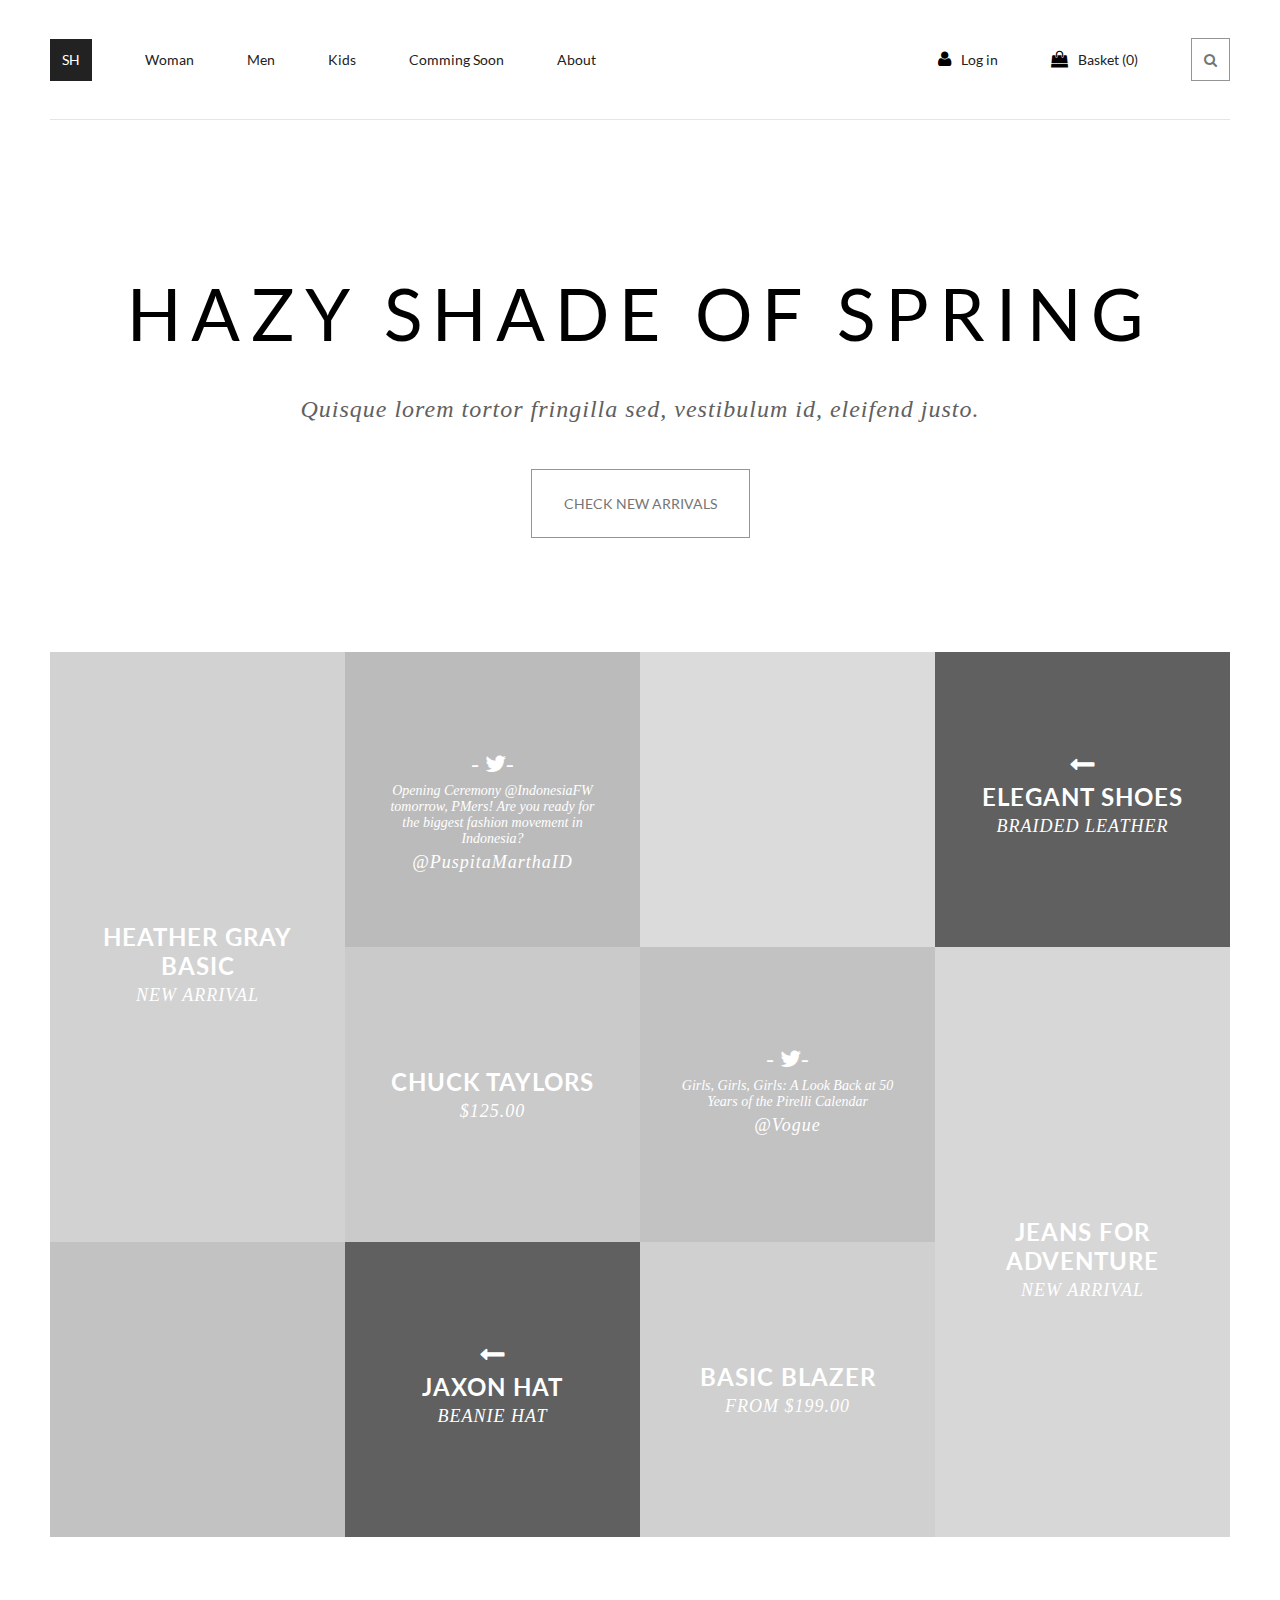
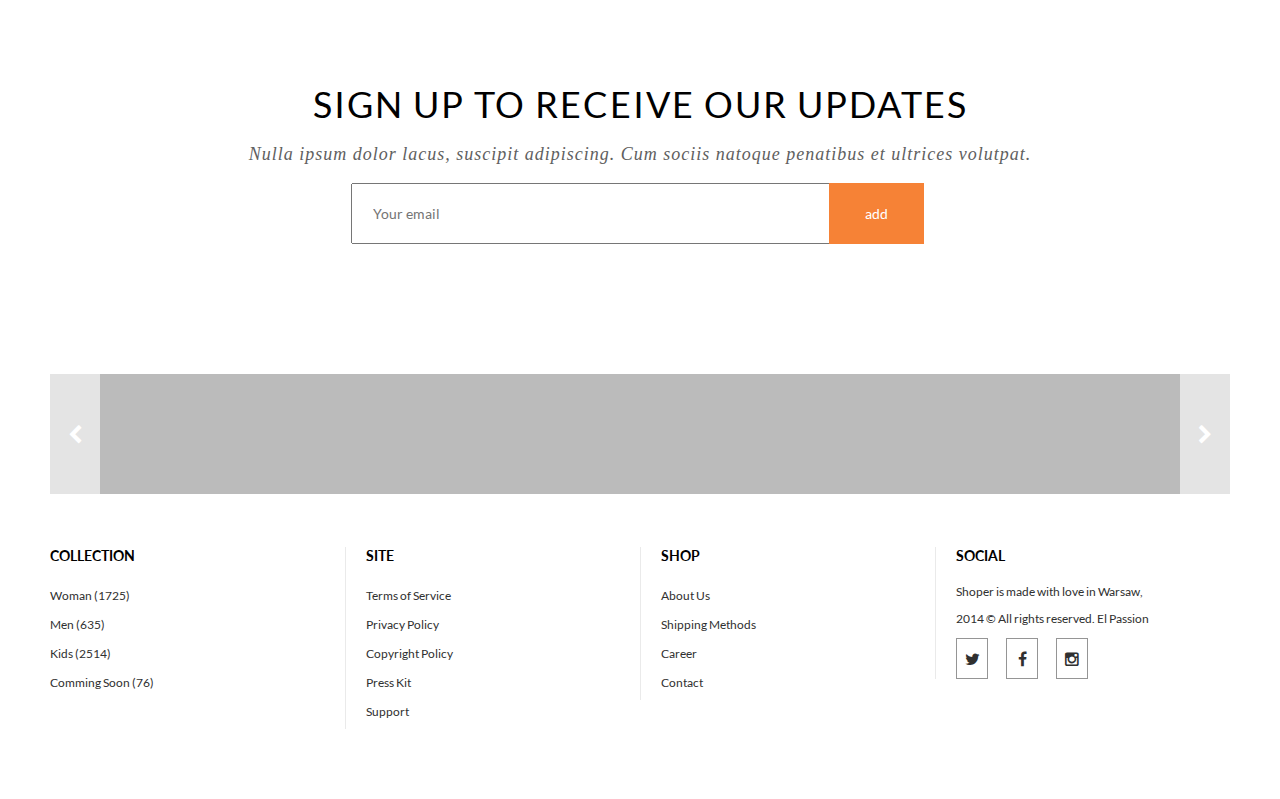
<file: index.html>
<!DOCTYPE HTML>
<html>
<head>
  <meta http-equiv="content-type" content="text/html; charset=utf-8">

  <title>SH - Homepage</title>
  <link rel="stylesheet" href="styles/normalize.css">
  <link rel="stylesheet" href="fonts/font-awesome/css/font-awesome.min.css">
  <link href="https://fonts.googleapis.com/css?family=Lato:400,400italic,700,700italic" rel="stylesheet" type="text/css">
  <link rel="stylesheet" href="styles/common.css">
  <link rel="stylesheet" href="styles/main.css">
</head>
<body class="container">
  <header class="clearfix">
    <div class="shop-links">
      <nav>
      <h1><a href="#">SH</a></h1>
        <ul>
          <li><a href="#">Woman</a></li>
          <li><a href="#">Men</a></li>
          <li><a href="#">Kids</a></li>
          <li><a href="#">Comming Soon</a></li>
          <li><a href="#">About</a></li>
        </ul>
      </nav>
    </div>
    <div class="user-links">
      <ul>
        <li class="user-links-login"><a href="#">Log in</a></li>
        <li class="user-links-cart"><a href="#">Basket (0)</a></li>
      </ul>
      <a href="#" title="Search Shop" class="btn-primary"><span class="fa fa-search"></span></a>
    </div>
  </header>
  <main>
    <div class="slider">
      <h1 class="section-title">hazy shade of spring</h1>
      <p class="section-caption">Quisque lorem tortor fringilla sed, vestibulum id, eleifend justo.</p>
      <a href="#" class="btn-primary">check new arrivals</a>
    </div>
    <div class="promotions clearfix">
      <div class="tall-cell bg-gray-d2">
        <h2>heather gray basic</h2>
        <p>new arrival</p>
      </div>
      <div class="bg-gray-bb">
        <blockquote class="tweet-quote">
          <i>Opening Ceremony @IndonesiaFW tomorrow, PMers! Are you ready for the biggest fashion movement in Indonesia?</i>
        </blockquote>
        <p>@PuspitaMarthaID</p>
      </div>
      <div class="bg-gray-db">
      </div>
      <div class="bg-gray-60">
        <h2 class="arrow-before">elegant shoes</h2>
        <p>braided leather</p>
      </div>
      <div class="bg-gray-ca">
        <h2>chuck taylors</h2>
        <p>$125.00</p>
      </div>
      <div class="bg-gray-c2">
        <blockquote class="tweet-quote">
          <i>Girls, Girls, Girls: A Look Back at 50 Years of the Pirelli Calendar</i>
        </blockquote>
        <p>@Vogue</p>
      </div>
      <div class="tall-cell bg-gray-d7 float-right">
        <h2>jeans for adventure</h2>
        <p>new arrival</p>
      </div>
      <div class="bg-gray-c2">
      </div>
      <div class="bg-gray-60">
        <h2 class="arrow-before">jaxon hat</h2>
        <p>beanie hat</p>
      </div>
      <div class="bg-gray-d0">
        <h2>basic blazer</h2>
        <p>from $199.00</p>
      </div>
    </div>
    <div class="newsletter">
      <h3 class="section-title">sign up to receive our updates</h3>
      <p class="section-caption">Nulla ipsum dolor lacus, suscipit adipiscing. Cum sociis natoque penatibus et ultrices volutpat.</p>
      <form action="" method="post">
        <input type="email" placeholder="Your email">
        <button type="submit" class="btn-submit">add</button>
      </form>
    </div>
  </main>
  <aside class="recomendations">
    <a href="#" class="left-arrow-slider"><span class="fa fa-chevron-left"></span></a>
    <div></div>
    <a href="#" class="right-arrow-slider"><span class="fa fa-chevron-right"></span></a>
  </aside>
  <footer>
    <nav class="footer-links clearfix">
      <div>
        <h1>collection</h1>
        <ul>
          <li><a href="#">Woman (1725)</a></li>
          <li><a href="#">Men (635)</a></li>
          <li><a href="#">Kids (2514)</a></li>
          <li><a href="#">Comming Soon (76)</a></li>
        </ul>
      </div>
      <div>
        <h1>site</h1>
        <ul>
          <li><a href="#">Terms of Service</a></li>
          <li><a href="#">Privacy Policy</a></li>
          <li><a href="#">Copyright Policy</a></li>
          <li><a href="#">Press Kit</a></li>
          <li><a href="#">Support</a></li>
        </ul>
      </div>
      <div>
        <h1>shop</h1>
        <ul>
          <li><a href="#">About Us</a></li>
          <li><a href="#">Shipping Methods</a></li>
          <li><a href="#">Career</a></li>
          <li><a href="#">Contact</a></li>
        </ul>
      </div>
       <div class="footer-links-copyrights">
        <h1>social</h1>
        <p>Shoper is made with love in Warsaw,</p><p>2014 © All rights reserved. El Passion</p>
        <div class="footer-social">
          <a href="#" class="btn-primary"><span class="fa fa-twitter"></span></a>
          <a href="#" class="btn-primary"><span class="fa fa-facebook"></span></a>
          <a href="#" class="btn-primary"><span class="fa fa-instagram"></span></a>
        </div>
      </div>

    </nav>
  </footer>
</body>
</html>
</file>
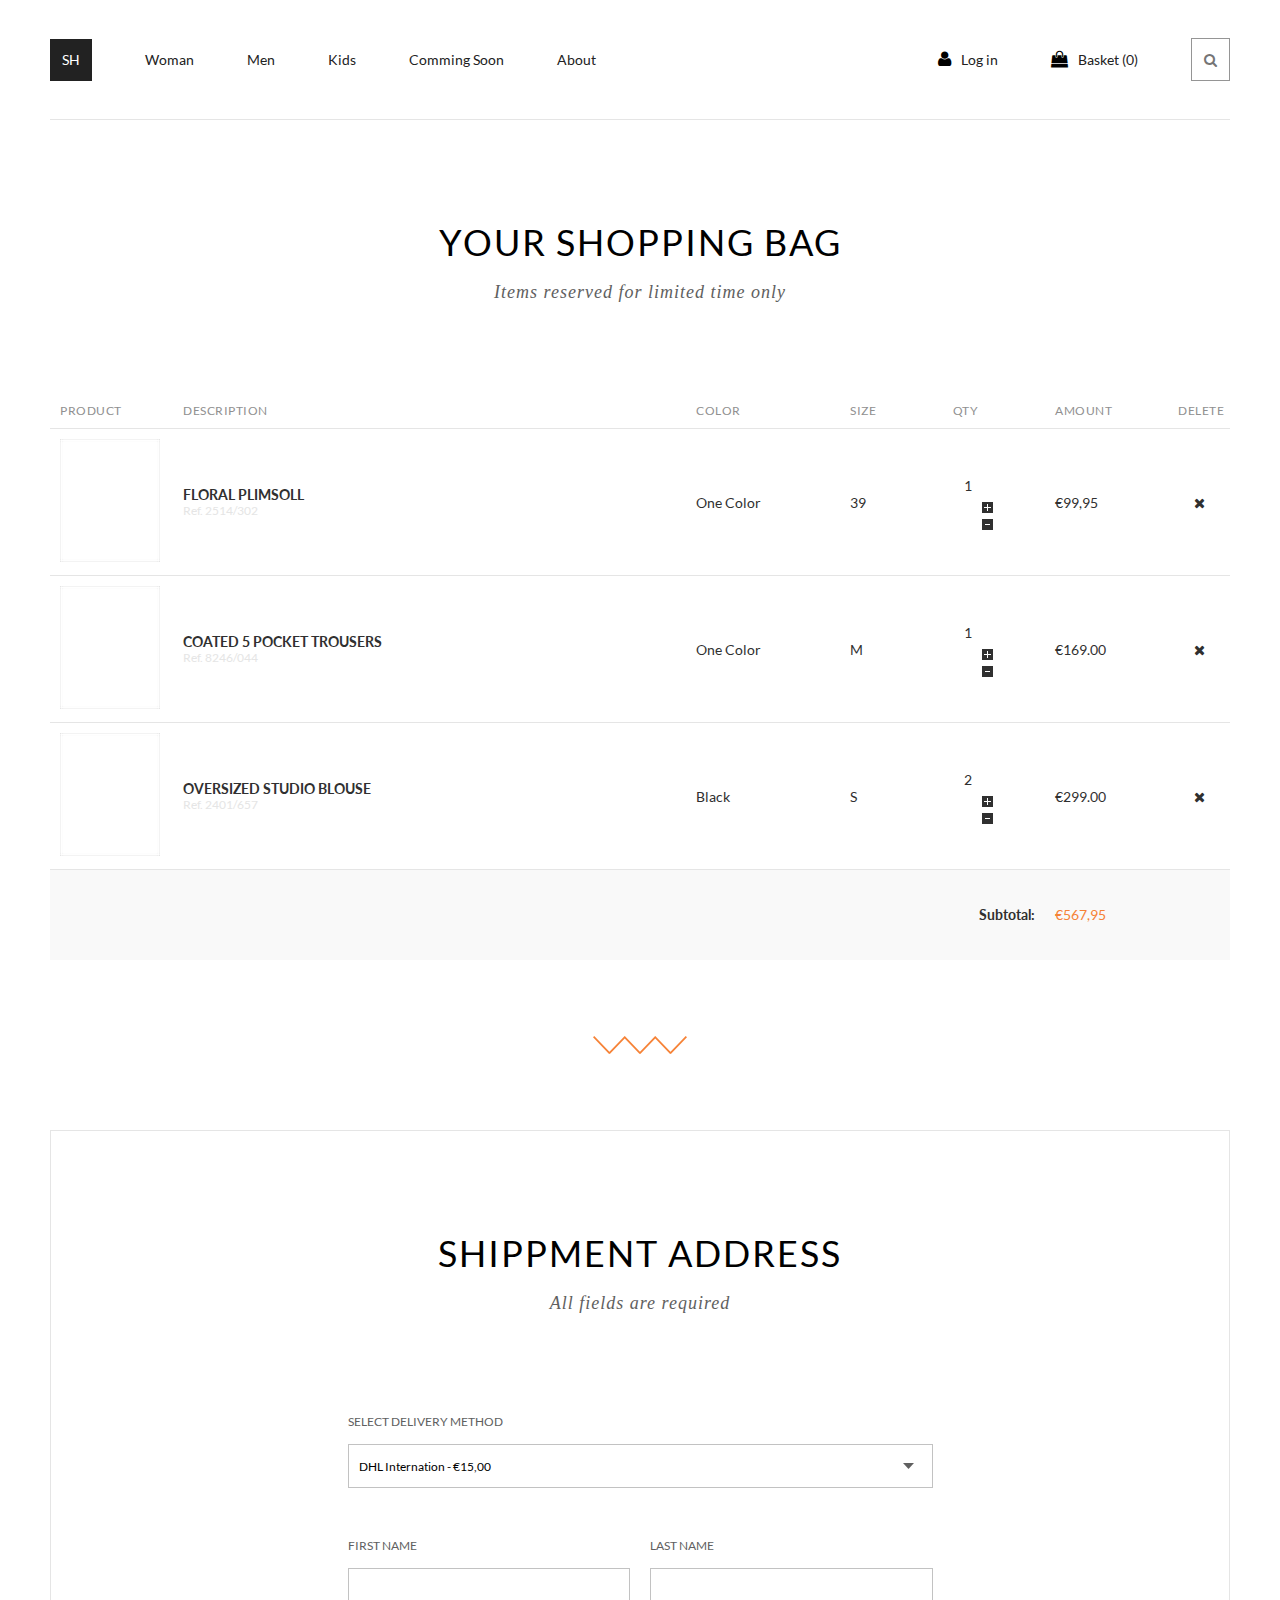
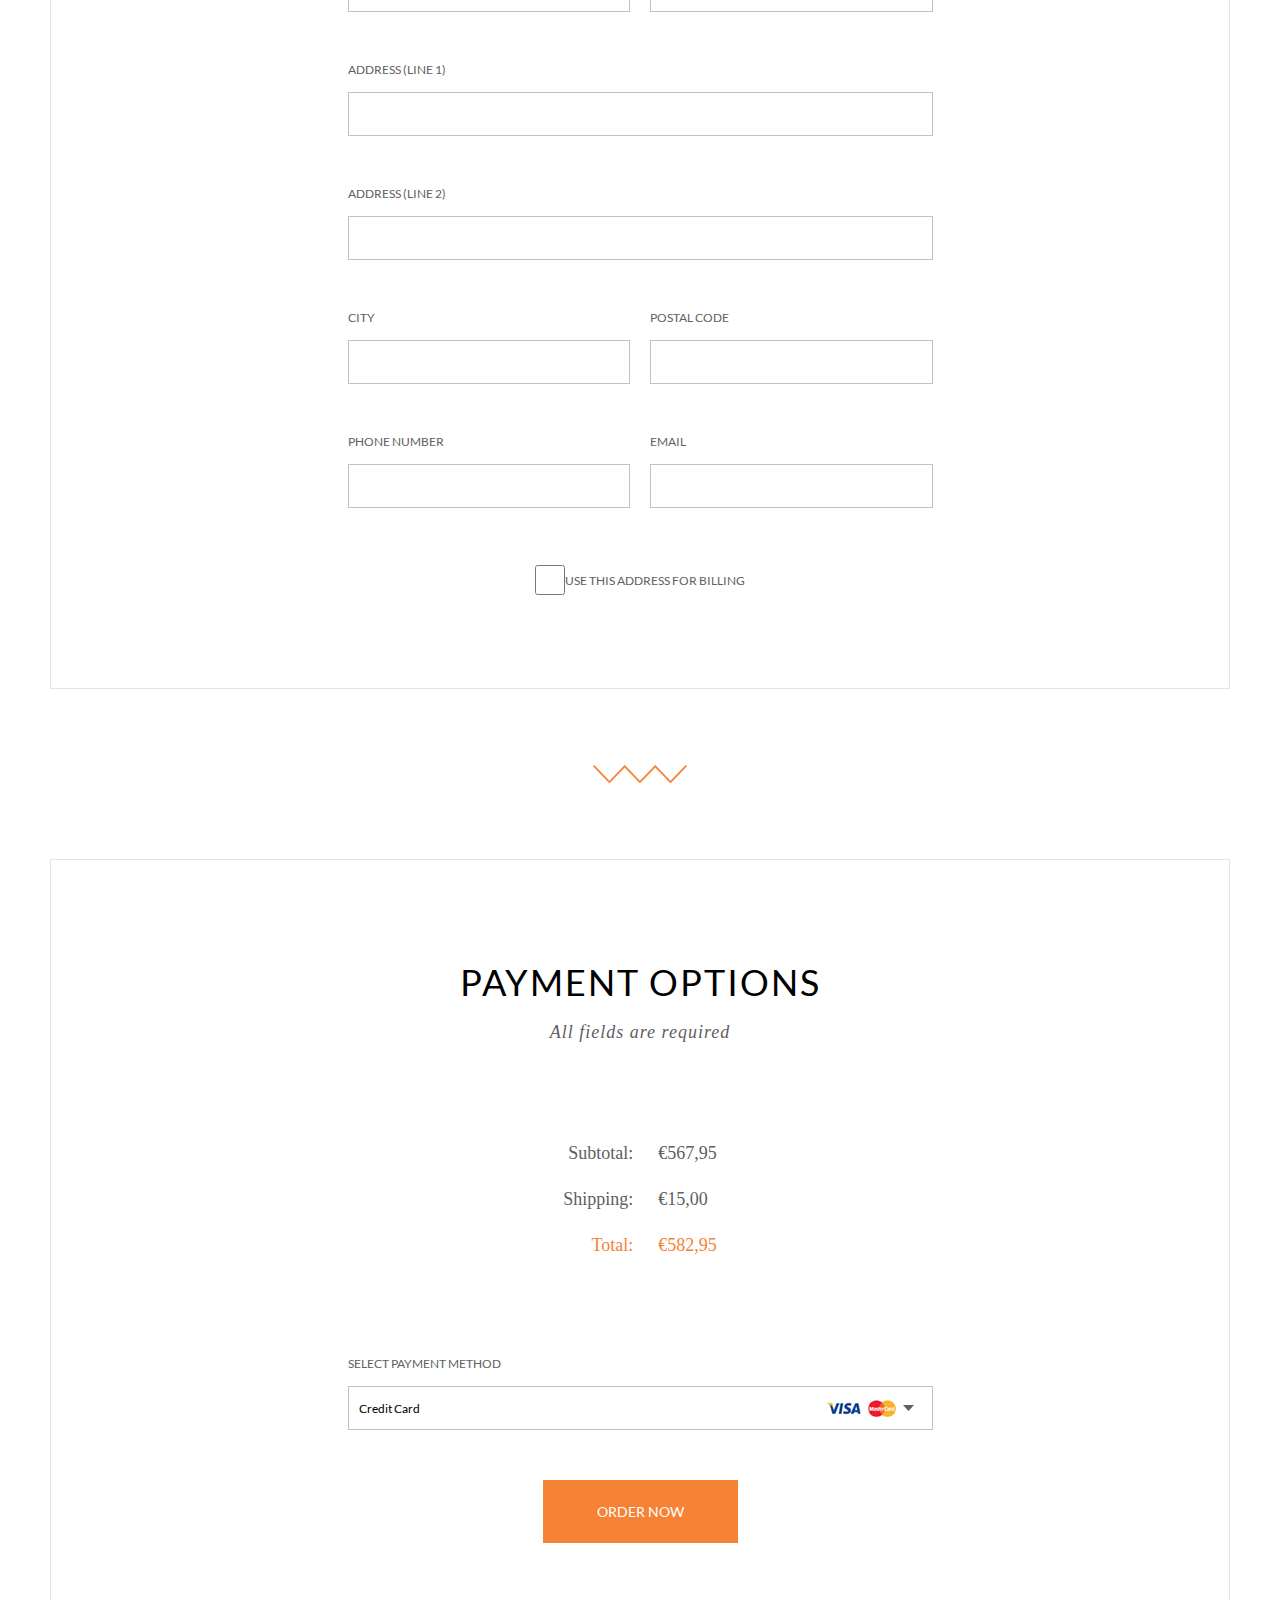
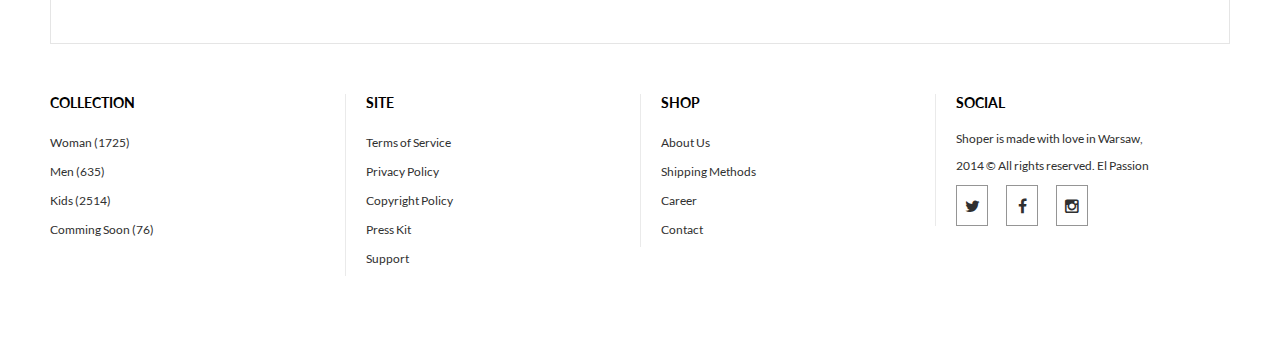
<file: cart.html>
<!DOCTYPE HTML>
<html>
<head>
  <meta http-equiv="content-type" content="text/html; charset=utf-8">

  <title>SH - Homepage</title>
  <link rel="stylesheet" href="styles/normalize.css">
  <link rel="stylesheet" href="fonts/font-awesome/css/font-awesome.min.css">
  <link href="https://fonts.googleapis.com/css?family=Lato:400,400italic,700,700italic" rel="stylesheet" type="text/css">
  <link rel="stylesheet" href="styles/common.css">
  <link rel="stylesheet" href="styles/cart.css">
</head>
<body class="container">
  <header class="clearfix">
    <div class="shop-links">
      <nav>
      <h1><a href="#">SH</a></h1>
        <ul>
          <li><a href="#">Woman</a></li>
          <li><a href="#">Men</a></li>
          <li><a href="#">Kids</a></li>
          <li><a href="#">Comming Soon</a></li>
          <li><a href="#">About</a></li>
        </ul>
      </nav>
    </div>
    <div class="user-links">
      <ul>
        <li class="user-links-login"><a href="#">Log in</a></li>
        <li class="user-links-cart"><a href="#">Basket (0)</a></li>
      </ul>
      <a href="#" title="Search Shop" class="btn-primary"><span class="fa fa-search"></span></a>
    </div>
  </header>
  <main>
  <form action="" id="checkout-form" method="post">
       <div class="shopping-bag">
      <div class="shopping-bag__header">
        <h1 class="section-title">your shopping bag</h1>
        <p class="section-caption">Items reserved for limited time only</p>
      </div>
      <div class="shopping-bag__content">
        <table class="cart-table">
          <thead>
            <tr>
              <th>product</th>
              <th>Description</th>
              <th>color</th>
              <th>size</th>
              <th>qty</th>
              <th>amount</th>
              <th>delete</th>
            </tr>
          </thead>
          <tbody>
            <tr>
              <td class="cart-product-image"><img src="images/product-image.jpg" alt="Product Image"></td>
              <td class="cart-description">
                <h2>floral plimsoll</h2>
                <p>Ref. 2514/302</p>
              </td>
              <td class="cart-color">One Color</td>
              <td class="cart-size">39</td>
              <td class="cart-qty">
                <input type="text" class="qty" value="1">
                <div class="qty-control clearfix">
                  <a href="#" class="add-qty"><img src="images/+.png" alt="add"></a>
                  <a href="#" class="sub-qty"><img src="images/-.png" alt="remove"></a>
                </div>
              </td>
              <td class="cart-amount">€99,95</td>
              <td class="cart-delete"><a href="#"><span class="fa fa-times"></span></a></td>
            </tr>
            <tr>
              <td class="cart-product-image"><img src="images/product-image.jpg" alt="Product Image"></td>
              <td class="cart-description">
                <h2>coated 5 pocket trousers</h2>
                <p>Ref. 8246/044</p>
              </td>
              <td class="cart-color">One Color</td>
              <td class="cart-size">M</td>
              <td class="cart-qty">
                <input type="text" class="qty" value="1">
                <div class="qty-control clearfix">
                  <a href="#" class="add-qty"><img src="images/+.png" alt="add"></a>
                  <a href="#" class="sub-qty"><img src="images/-.png" alt="remove"></a>
                </div>
              </td>
              <td class="cart-amount">€169.00</td>
              <td class="cart-delete"><a href="#"><span class="fa fa-times"></span></a></td>
            </tr>
            <tr>
              <td class="cart-product-image"><img src="images/product-image.jpg" alt="Product Image"></td>
              <td class="cart-description">
                <h2>oversized studio blouse</h2>
                <p>Ref. 2401/657</p>
              </td>
              <td class="cart-color">Black</td>
              <td class="cart-size">S</td>
              <td class="cart-qty">
                <input type="text" class="qty" value="2">
                <div class="qty-control clearfix">
                  <a href="#" class="add-qty"><img src="images/+.png" alt="add"></a>
                  <a href="#" class="sub-qty"><img src="images/-.png" alt="remove"></a>
                </div>
              </td>
              <td class="cart-amount">€299.00</td>
              <td class="cart-delete"><a href="#"><span class="fa fa-times"></span></a></td>
            </tr>
            <tr class="cart-total">
              <td colspan="5">Subtotal:</td>
              <td colspan="2">€567,95</td>
            </tr>
          </tbody>
        </table>
      </div>
    </div>
    <div class="divider"></div>
    <div class="shippment">
      <div class="shippment__header">
        <h1 class="section-title">Shippment address</h1>
        <p class="section-caption">All fields are required</p>
      </div>
      <div class="shippment__content">
        <div class="control-group">
          <label for="">select delivery method</label>
          <select name="delivery_option" id="">
            <option value="">DHL Internation - €15,00</option>
          </select>
        </div>
        <div class="control-group-nested">
          <div class="control-group">
            <label for="">first name</label>
            <input type="text" name="" id="" value="" required>
          </div>
          <div class="control-group">
            <label for="">last name</label>
            <input type="text" name="" id="" value="" required>
          </div>
        </div>
        <div class="control-group">
          <label for="">address <span>(line 1)</span></label>
          <input type="text" name="" id="" value="" required>
        </div>
        <div class="control-group">
          <label for="">address <span>(line 2)</span></label>
          <input type="text" name="" id="" value="" required>
        </div>
        <div class="control-group-nested">
          <div class="control-group">
            <label for="">city</label>
            <input type="text" name="" id="" value="" required>
          </div>
          <div class="control-group">
            <label for="">postal code</label>
            <input type="text" name="" id="post-code" value="" required>
          </div>
        </div>
        <div class="control-group-nested">
          <div class="control-group">
            <label for="">phone number</label>
            <input type="text" name="" id="phone" value="" required>
          </div>
          <div class="control-group">
            <label for="">email</label>
            <input type="email" name="" id="" value="" required>
          </div>
        </div>
        <div class="control-group text-center">
          <label>
            <input type="checkbox" name="" id="" value="">Use this address for Billing
          </label>
        </div>
      </div>
    </div>
    <div class="divider"></div>
    <div class="payment">
      <div class="payment__header">
        <h1 class="section-title">payment options</h1>
        <p class="section-caption">All fields are required</p>
      </div>
      <div class="payment__content">
        <table>
          <tbody>
            <tr>
              <td>Subtotal:</td>
              <td>€567,95</td>
            </tr>
            <tr>
              <td>Shipping:</td>
              <td>€15,00</td>
            </tr>
            <tr>
              <td>Total:</td>
              <td>€582,95</td>
            </tr>
          </tbody>
        </table>
        <div class="control-group">
          <label for="">select payment method</label>
          <select name="payment_method" id="">
            <option value="credit_card">Credit Card</option>
            <option value="cod">Cash on Delivery</option>
          </select>
        </div>
        <button type="submit" class="btn-submit">order now</button>
      </div>
    </div>
  </form>
  </main>
  <footer>
    <nav class="footer-links clearfix">
      <div>
        <h1>collection</h1>
        <ul>
          <li><a href="#">Woman (1725)</a></li>
          <li><a href="#">Men (635)</a></li>
          <li><a href="#">Kids (2514)</a></li>
          <li><a href="#">Comming Soon (76)</a></li>
        </ul>
      </div>
      <div>
        <h1>site</h1>
        <ul>
          <li><a href="#">Terms of Service</a></li>
          <li><a href="#">Privacy Policy</a></li>
          <li><a href="#">Copyright Policy</a></li>
          <li><a href="#">Press Kit</a></li>
          <li><a href="#">Support</a></li>
        </ul>
      </div>
      <div>
        <h1>shop</h1>
        <ul>
          <li><a href="#">About Us</a></li>
          <li><a href="#">Shipping Methods</a></li>
          <li><a href="#">Career</a></li>
          <li><a href="#">Contact</a></li>
        </ul>
      </div>
       <div class="footer-links-copyrights">
        <h1>social</h1>
        <p>Shoper is made with love in Warsaw,</p><p>2014 © All rights reserved. El Passion</p>
        <div class="footer-social">
          <a href="#" class="btn-primary"><span class="fa fa-twitter"></span></a>
          <a href="#" class="btn-primary"><span class="fa fa-facebook"></span></a>
          <a href="#" class="btn-primary"><span class="fa fa-instagram"></span></a>
        </div>
      </div>

    </nav>
  </footer>
  <script src="scripts/jquery-2.2.2.min.js"></script>
  <script src="scripts/cart.js"></script>
</body>
</html>
</file>
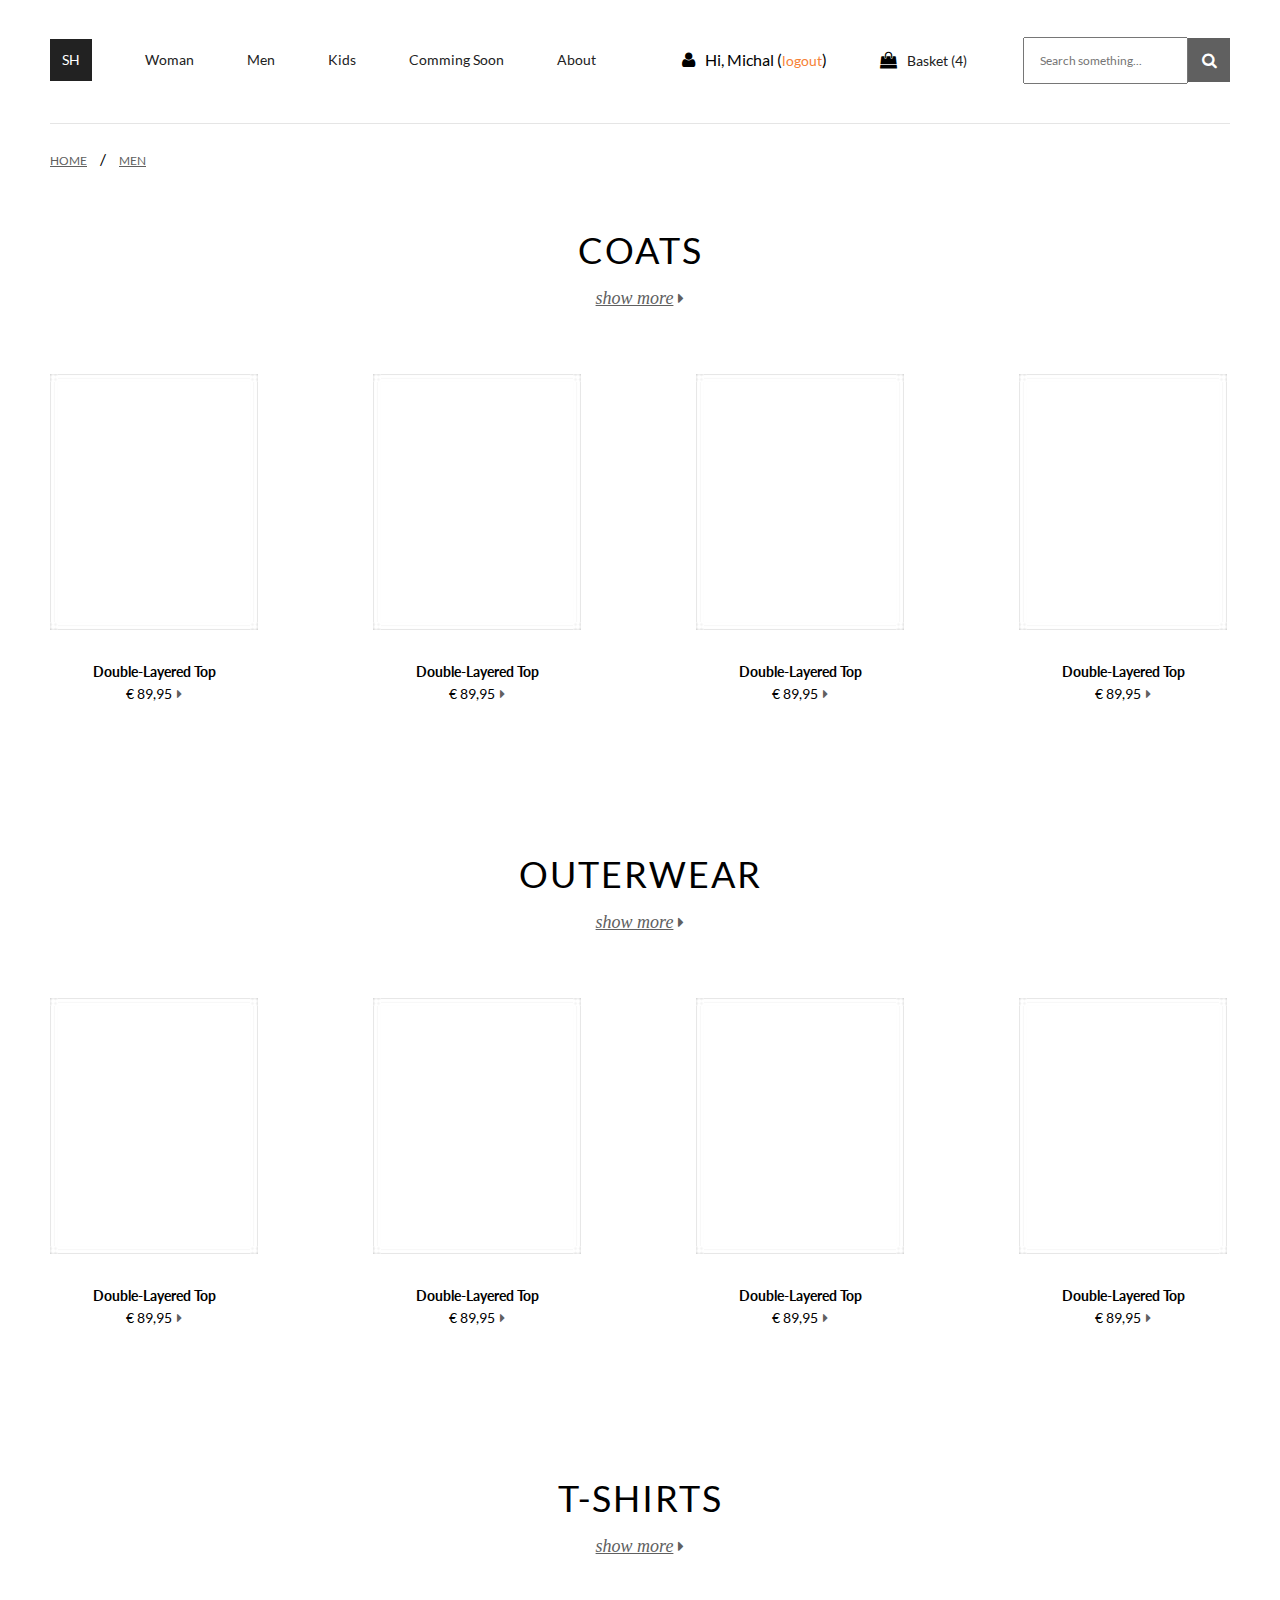
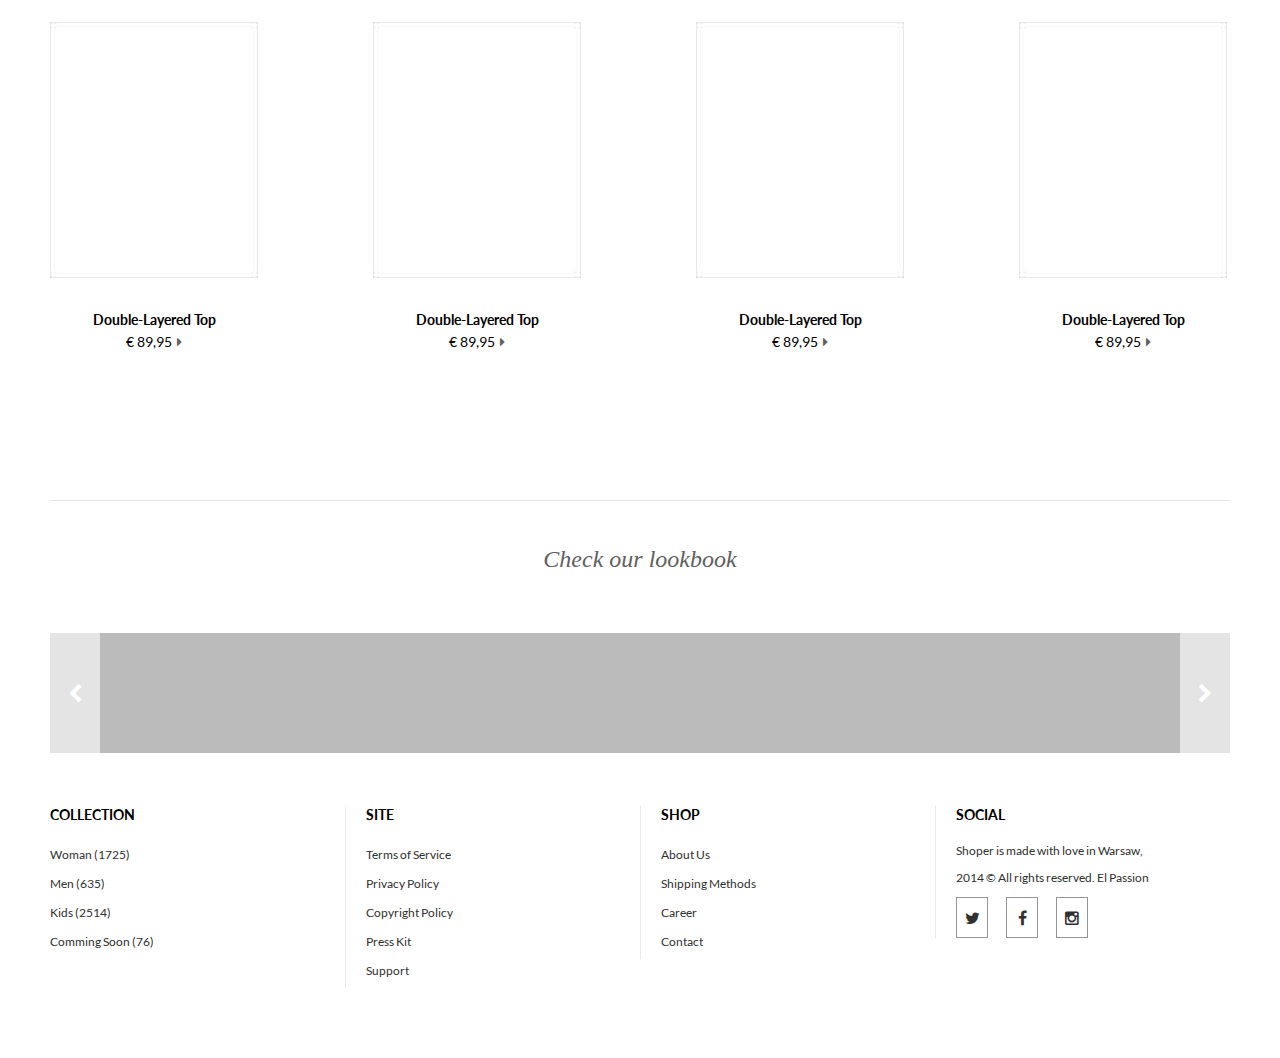
<file: category.html>
<!DOCTYPE HTML>
<html>
<head>
  <meta http-equiv="content-type" content="text/html; charset=utf-8">

  <title>SH - Homepage</title>
  <link rel="stylesheet" href="styles/normalize.css">
  <link rel="stylesheet" href="fonts/font-awesome/css/font-awesome.min.css">
  <link href="https://fonts.googleapis.com/css?family=Lato:400,400italic,700,700italic" rel="stylesheet" type="text/css">
  <link rel="stylesheet" href="styles/common.css">
  <link rel="stylesheet" href="styles/category.css">
</head>
<body class="container">
  <header class="clearfix">
    <div class="shop-links">
      <nav>
      <h1><a href="#">SH</a></h1>
        <ul>
          <li><a href="#">Woman</a></li>
          <li><a href="#">Men</a></li>
          <li><a href="#">Kids</a></li>
          <li><a href="#">Comming Soon</a></li>
          <li><a href="#">About</a></li>
        </ul>
      </nav>
    </div>
    <div class="user-links">
      <ul>
        <li class="user-links-login user-loggedin">Hi, Michal (<a href="#">logout</a>)</li>
        <li class="user-links-cart"><a href="#">Basket (4)</a></li>
      </ul>
      <form action="" method="post" class="search-shop-form">
        <input type="text" placeholder="Search something...">
        <button type="submit"><span class="fa fa-search"></span></button>
      </form>
    </div>
  </header>
  <main>
    <div class="breadcrumbs">
      <ul itemscope itemtype="http://schema.org/BreadcrumbList">
        <li itemprop="itemListElement" itemscope
      itemtype="http://schema.org/ListItem">
          <a itemprop="item" href="#"><span itemprop="name">home</span></a>
          <meta itemprop="position" content="1" />
        </li>
        <li itemprop="itemListElement" itemscope
      itemtype="http://schema.org/ListItem">
          <a itemprop="item" href="#"><span itemprop="name">men</span></a>
          <meta itemprop="position" content="2" />
        </li>
      </ul>
    </div>
    <div class="category-preview">
      <h1 class="section-title">coats</h1>
      <p><a href="#">show more</a></p>
        <ul class="product-cards">
          <li>
            <a href="#"><img src="images/product-image.jpg" alt="Product Name"></a>
            <h2><a href="#">Double-Layered Top</a></h2>
            <p>€ 89,95</p>
          </li>
          <li>
            <a href="#"><img src="images/product-image.jpg" alt="Product Name"></a>
            <h2><a href="#">Double-Layered Top</a></h2>
            <p>€ 89,95</p>
          </li>
          <li>
            <a href="#"><img src="images/product-image.jpg" alt="Product Name"></a>
            <h2><a href="#">Double-Layered Top</a></h2>
            <p>€ 89,95</p>
          </li>
          <li>
            <a href="#"><img src="images/product-image.jpg" alt="Product Name"></a>
            <h2><a href="#">Double-Layered Top</a></h2>
            <p>€ 89,95</p>
          </li>
        </ul>
      </div>
       <div class="category-preview">
      <h1 class="section-title">outerwear</h1>
      <p><a href="#">show more</a></p>
        <ul class="product-cards">
          <li>
            <a href="#"><img src="images/product-image.jpg" alt="Product Name"></a>
            <h2><a href="#">Double-Layered Top</a></h2>
            <p>€ 89,95</p>
          </li>
          <li>
            <a href="#"><img src="images/product-image.jpg" alt="Product Name"></a>
            <h2><a href="#">Double-Layered Top</a></h2>
            <p>€ 89,95</p>
          </li>
          <li>
            <a href="#"><img src="images/product-image.jpg" alt="Product Name"></a>
            <h2><a href="#">Double-Layered Top</a></h2>
            <p>€ 89,95</p>
          </li>
          <li>
            <a href="#"><img src="images/product-image.jpg" alt="Product Name"></a>
            <h2><a href="#">Double-Layered Top</a></h2>
            <p>€ 89,95</p>
          </li>
        </ul>
      </div>
       <div class="category-preview">
      <h1 class="section-title">t-shirts</h1>
      <p><a href="#">show more</a></p>
        <ul class="product-cards">
          <li>
            <a href="#"><img src="images/product-image.jpg" alt="Product Name"></a>
            <h2><a href="#">Double-Layered Top</a></h2>
            <p>€ 89,95</p>
          </li>
          <li>
            <a href="#"><img src="images/product-image.jpg" alt="Product Name"></a>
            <h2><a href="#">Double-Layered Top</a></h2>
            <p>€ 89,95</p>
          </li>
          <li>
            <a href="#"><img src="images/product-image.jpg" alt="Product Name"></a>
            <h2><a href="#">Double-Layered Top</a></h2>
            <p>€ 89,95</p>
          </li>
          <li>
            <a href="#"><img src="images/product-image.jpg" alt="Product Name"></a>
            <h2><a href="#">Double-Layered Top</a></h2>
            <p>€ 89,95</p>
          </li>
        </ul>
      </div>
  </main>
  <aside>
    <h1>Check our lookbook</h1>
    <div  class="recomendations">
      <a href="#" class="left-arrow-slider"><span class="fa fa-chevron-left"></span></a>
      <div></div>
      <a href="#" class="right-arrow-slider"><span class="fa fa-chevron-right"></span></a>
    </div>
  </aside>
  <footer>
    <nav class="footer-links clearfix">
      <div>
        <h1>collection</h1>
        <ul>
          <li><a href="#">Woman (1725)</a></li>
          <li><a href="#">Men (635)</a></li>
          <li><a href="#">Kids (2514)</a></li>
          <li><a href="#">Comming Soon (76)</a></li>
        </ul>
      </div>
      <div>
        <h1>site</h1>
        <ul>
          <li><a href="#">Terms of Service</a></li>
          <li><a href="#">Privacy Policy</a></li>
          <li><a href="#">Copyright Policy</a></li>
          <li><a href="#">Press Kit</a></li>
          <li><a href="#">Support</a></li>
        </ul>
      </div>
      <div>
        <h1>shop</h1>
        <ul>
          <li><a href="#">About Us</a></li>
          <li><a href="#">Shipping Methods</a></li>
          <li><a href="#">Career</a></li>
          <li><a href="#">Contact</a></li>
        </ul>
      </div>
       <div class="footer-links-copyrights">
        <h1>social</h1>
        <p>Shoper is made with love in Warsaw,</p><p>2014 © All rights reserved. El Passion</p>
        <div class="footer-social">
          <a href="#" class="btn-primary"><span class="fa fa-twitter"></span></a>
          <a href="#" class="btn-primary"><span class="fa fa-facebook"></span></a>
          <a href="#" class="btn-primary"><span class="fa fa-instagram"></span></a>
        </div>
      </div>

    </nav>
  </footer>
</body>
</html>
</file>
<file: styles/common.css>
@font-face {
  font-family: 'Lato';
  src: url('../fonts/Lato/Lato-Regular.eot?#iefix') format('embedded-opentype'),
      url('../fonts/Lato/Lato-Regular.woff') format('woff'),
      url('../fonts/Lato/Lato-Regular.ttf')  format('truetype'),
      url('../fonts/Lato/Lato-Regular.svg#Lato-Regular') format('svg');
}

*{
  -webkit-box-sizing: border-box;
  -moz-box-sizing: border-box;
  box-sizing: border-box;
}

.clearfix::before,
.clearfix::after {
  content: "";
  display: table;
}
.clearfix::after {
  clear: both;
}

.container{
  max-width: 1180px;
  margin: 0 auto;
}

body{
  font-family: 'Lato', sans-serif;
  background-color: #fff;
}

/*
 * header style
 */

header{
  border-bottom: 1px solid #e5e5e5;
}

.shop-links h1{
  font-size:14px;
  width: 42px;
  text-align: center;
  background-color: #222;
  display: inline-block;
  margin: 0;
}

.shop-links h1>a{
  color: #fff;
  font-weight: normal;
}

.shop-links ul,
.user-links ul {
  margin: 0;
  padding: 0;
  list-style: none;
  display:inline-block;
}

.shop-links li,
.user-links li{
  display: inline-block;
  margin-left: 50px;
}

.shop-links,
.user-links{
  display: inline-block;
  line-height: 42px;
  padding: 38px 0;
}

.shop-links a,
.user-links a{
  font-size: 14px;
  color: #222;
  text-decoration: none;
}


.shop-links{
  float: left;
}

.user-links{
  float: right;
}

.user-links-cart::before{
  font-family: 'FontAwesome';
  content: "\f290";
  margin-right: 10px;
  font-size: 17px;
}

.user-links-login::before{
  font-family: 'FontAwesome';
  content: "\f007";
  margin-right: 10px;
  font-size: 17px;
}

.user-loggedin a{
  color: #f68236;
}

form.search-shop-form {
  display: inline-block;
  margin-left: 50px;
}

.search-shop-form button{
  background-color: #606060;
  color: #fff;
  border: none;
  width: 42px;
}

.search-shop-form input{
  font-size:12px;
  line-height: 41px;
  min-width: 165px;
  padding-left: 15px;
  position: relative;
  top: -1px;
  left: 3px;
}

a.btn-primary{
  font-size: 14px;
  border: 1px solid #959595;
  color: #757575;
}

.user-links .btn-primary{
  padding: 12px;
  margin-left: 50px;
}

.btn-primary .fa{
  display: inherit;
}


/*
 * aside style
 *
 */
.recomendations{
  position: relative;
}

.recomendations a{
  display:inline-block;
  width: 50px;
  background-color: #e4e4e4;
  text-align: center;
  line-height: 120px;
  position: absolute;
  top: 0;
  color: #fff;
  font-size: 20px;
}

.recomendations a.left-arrow-slider{
  left:0;
}

.recomendations a.right-arrow-slider{
  right: 0;
}

.recomendations div{
  display: inline-block;
  width: 100%;
  height: 120px;
  background-color: #bbb;
}

/*
 * footer style
 *
 */
footer{
  margin-top: 50px;
  padding-bottom: 70px;
}

.footer-links  div{
  float: left;
  width: 295px;
}

.footer-links div+div{
  border-left: 1px solid #eaeaea;
  padding-left: 20px;
}

.footer-links h1{
  text-transform: uppercase;
  font-size: 14px;
  padding:0;
  margin: 0 0 20px 0;
}

.footer-links ul{
  padding: 0;
  margin: 0;
  list-style: none;
}

.footer-links ul>li{
  padding:0;
  margin: 0 0 10px 0;
}

.footer-links a{
  font-size: 12px;
  text-decoration: none;
  color: #303030;
}

.footer-links a:hover{
  text-decoration: underline;
}

.footer-links-copyrights p{
  font-size: 12px;
  color: #303030;
}

.footer-social .btn-primary{
  font-size: 16px;
  display: inline-block;
  width: 32px;
  text-align: center;
  padding: 10px 0;
  margin-right: 15px;
}

/*
 * breadcrumbs style
 *
 */

.breadcrumbs {
  margin: 25px 0 60px 0;
}

.breadcrumbs ul{
  margin: 0;
  padding: 0;
}

.breadcrumbs li{
  display: inline-block;
}

.breadcrumbs a{
  text-transform: uppercase;
  font-size: 12px;
  color: #606060;
}

.breadcrumbs li+li::before{
  content: "/";
  margin: 10px;
}

/*
 * section title and caption style
 *
 */
.section-title{
  font-size: 36px;
  letter-spacing: 2px;
  text-transform: uppercase;
  font-weight: normal;
  padding: 0;
  margin: 0;
}

.section-caption{
  font-family: 'Georgia', serif;
  color: #606060;
  font-style: italic;
  letter-spacing: 1px;
  font-size: 18px;
}

.text-center{
  text-align: center;
}

.btn-submit{
  background-color: #f68236;
  color: #fff;
  font-size: 14px;
  line-height: 61px;
  border: none;
  box-shadow: none;
}
</file>
<file: styles/main.css>
/*
 * slider style
 *
 */
.slider {
  text-align: center;
  padding: 150px 0 140px 0;
}

.slider h1{
  font-size: 72px;
  letter-spacing: 10px;
  margin: 0 0 40px 0;
}

.slider p{
  margin: 0 0 70px 0;
  font-size: 24px;
}

.slider a.btn-primary{
  text-decoration: none;
  text-align: center;
  padding: 25px 32px;
  text-transform: uppercase;
}

/*
 * promotions style
 *
 */
.promotions > div{
  float: left;
  width: 295px;
  height: 295px;
  text-align: center;
  color: #fff;
  text-transform: uppercase;
  padding: 120px 40px;
}

.promotions > div h2{
  margin: 0;
  padding: 0;
  letter-spacing: 1px;
}

.promotions > div p{
  font-family: 'Georgia', serif;
  font-size: 18px;
  font-style: italic;
  letter-spacing: 1px;
  padding: 0;
  margin: 5px 0 0 0;
}

.promotions .tall-cell {
  height: 590px;
  padding-top: 270px;
}

.promotions .float-right{
  float:right;
}

.promotions > div blockquote.tweet-quote{
  padding: 0;
  margin: 0;
  font-size: 14px;
  font-family: 'Georgia', serif;
  text-transform: none;
}

.promotions > div .tweet-quote:before{
  font-family: 'FontAwesome';
  content: '- \f099 -';
  display: block;
  margin: -20px 0 5px 0;
  font-size: 23px;
}

blockquote + p{
  text-transform: none;
}

.arrow-before::before{
  font-family: 'FontAwesome';
  content: '\f177';
  display: block;
  margin: -20px 0 5px 0;
}


.bg-gray-60{ background-color: #606060; }
.bg-gray-c2{ background-color: #c2c2c2; }
.bg-gray-ca{ background-color: #cacaca; }
.bg-gray-d0{ background-color: #d0d0d0; }
.bg-gray-d7{ background-color: #d7d7d7; }
.bg-gray-db{ background-color: #dbdbdb; }
.bg-gray-bb{ background-color: #bbbbbb; }
.bg-gray-d2{ background-color: #d2d2d2; }

/*
 * newsletter style
 *
 */
.newsletter{
  text-align: center;
  padding: 145px 0 130px 0;
}

.newsletter p{
  font-size: 18px;
}

.newsletter input{
  width: 480px;
  line-height: 55px;
  padding-left: 20px;
  font-size: 14px;
}

.newsletter button[type="submit"]{
  width: 95px;
  padding: 0;
  margin: 0;
  position: relative;
  left: -5px;
}
</file>
<file: styles/cart.css>
.shopping-bag__header{
  text-align: center;
  margin-top: 100px;
}

.cart-table{
  width:100%;
  text-align:left;
  margin-top: 100px;
  color: #303030;
  font-size:14px;
}

.cart-table th{
  font-size: 12px;
  text-transform: uppercase;
  color: #909090;
  font-weight: normal;
  letter-spacing: 0.5px;
  border-bottom: 1px solid #e5e5e5;
  padding:0 0 10px 10px;
}

.cart-table tr{
  border-bottom: 1px solid #e5e5e5;
}

.cart-table td{
  padding:10px;
}

.cart-product-image img{
  width: 100px;
}

.cart-product-image {
  width:100px;
}

.cart-description {
  width: 500px;
}

.cart-description h2{
  font-size:14px;
  color: #303030;
  margin:0;
  padding:0;
  text-transform: uppercase;
}

.cart-description p{
  font-size:12px;
  color:#e5e5e5;
  margin: 0;
}

.cart-color{
  width: 150px;
}

.cart-size{
  width: 100px;
}

.cart-qty{
  width:100px;
}

.cart-qty input{
  width:30px;
  border:none;
  line-height: 25px;
  text-align: center;
}

.cart-qty button{
  background:none;
  border:none;
  margin:0;
  padding:0;
}

.cart-qty img{
  display:inline;
  margin:0;
}

.qty-control{
  float:right;
  width:11px;
  margin-right: 42px;
}

.cart-amount{
  width:120px;
}

.cart-delete{
  width:60px;
  text-align: center;
}

.cart-delete a{
  color: inherit;
}

.cart-total{
  background-color: #f9f9f9;
  line-height: 70px;
  margin-top:5px;
}

tr.cart-total{
  border: none;
}

.cart-total td:first-child{
  font-weight: bold;
  text-align: right;
}

.cart-total td:last-child{
  color: #f68236;
}

.divider{
  text-align: center;
    background: url(../images/divider.png) no-repeat center;
    height: 170px;
    width: 100%;
}

.shippment{
  width:100%;
  border: 1px solid #e5e5e5;
  padding-top: 100px;
}

.shippment__header{
  text-align: center;
}

.shippment__content,
.payment__content{
  width: 585px;
  margin: 100px auto;
}

.control-group{
  margin-bottom: 50px;
}

.control-group-nested{
  display: flex;
}

.control-group-nested .control-group{
  display: inline-block;
  width: 100%;
}

.control-group-nested .control-group + .control-group{
  margin-left: 20px;
}

.control-group label{
  text-transform: uppercase;
  font-size: 12px;
  display: block;
  width: 100%;
  color: #606060;
  margin-bottom: 15px;
}

.control-group label span:{
  text-transform: none;
}

.control-group select{
  border-radius: 0;
  height: 44px;
  background-color: #fff;
  width: 100%;
  border: 1px solid #c2c2c2;
  font-size: 12px;
  -webkit-appearance: none;
  padding: 0 10px;
  background: url('../images/arrow_down.png') 97% 50% no-repeat;
}

select[name='payment_method']{
  background:  url('../images/arrow_down.png') 97% 50% no-repeat, url('../images/credit_cards.png') 93% 50% no-repeat;
}

.control-group input{
  width: 100%;
  font-size: 12px;
  border: 1px solid #c2c2c2;
  height: 44px;
  padding-left: 10px;
}

.control-group input[type="checkbox"]{
    border-radius: 0;
    border: 1px solid #c2c2c2;
    vertical-align: bottom;
    position: relative;
    width: 30px;
    top: -1;
    height: 30px;
    top: 7px;
  }

.payment{
  width:100%;
  border: 1px solid #e5e5e5;
  padding-top: 100px;
}

.payment__header{
  text-align: center;
}

.payment__content table{
  margin: 0 auto 75px;
  font-family: 'Georgia', serif;
  font-size: 18px;
  color: #606060;
}

.payment__content td{
  padding-bottom: 25px;
}

.payment__content td:last-child{
  padding-left: 25px;
}

.payment__content td:first-child{
  text-align: right;
}

.payment__content tr:last-child{
  color: #f68236;
}

.payment__content button[type="submit"]{
  text-transform: uppercase;
  width: 195px;
  display: block;
  margin: 0 auto;
}
</file>
<file: styles/category.css>
.category-preview+.category-preview {
  margin: 150px 0;
}

.category-preview{
  text-align: center;
}

.category-preview p{
  margin-bottom: 65px;
  text-align: center;
}

.category-preview p a{
  font-size: 18px;
  font-family: 'Georgia', serif;
  color: #606060;
  font-style: italic;
}

.category-preview p::after{
  font-family: 'FontAwesome';
  content: "\f0da";
  color: #606060;
  margin-left: 5px;
}

.product-cards{
  text-align: left;
  padding: 0;
}

.product-cards li{
  display: inline-block;
  text-align: center;
}

.product-cards h2,
.product-cards p{
  font-size: 14px;
  margin: 0;
}

.product-cards h2{
  font-weight: bold;
  margin: 30px 0 5px 0;
}

.product-cards a{
  text-decoration: none;
  color: inherit;
}

.product-cards li{
  margin-right: 112px;
}

.product-cards li:last-child{
  margin: 0;
}

aside h1{
  margin:0 0 60px 0;
  padding: 0;
  text-align: center;
  font-size: 24px;
  font-family: 'Georgia', serif;
  font-style: italic;
  font-weight: normal;
  color: #606060;
  padding-top: 45px;
  border-top: 1px solid #e5e5e5;
}
</file>
